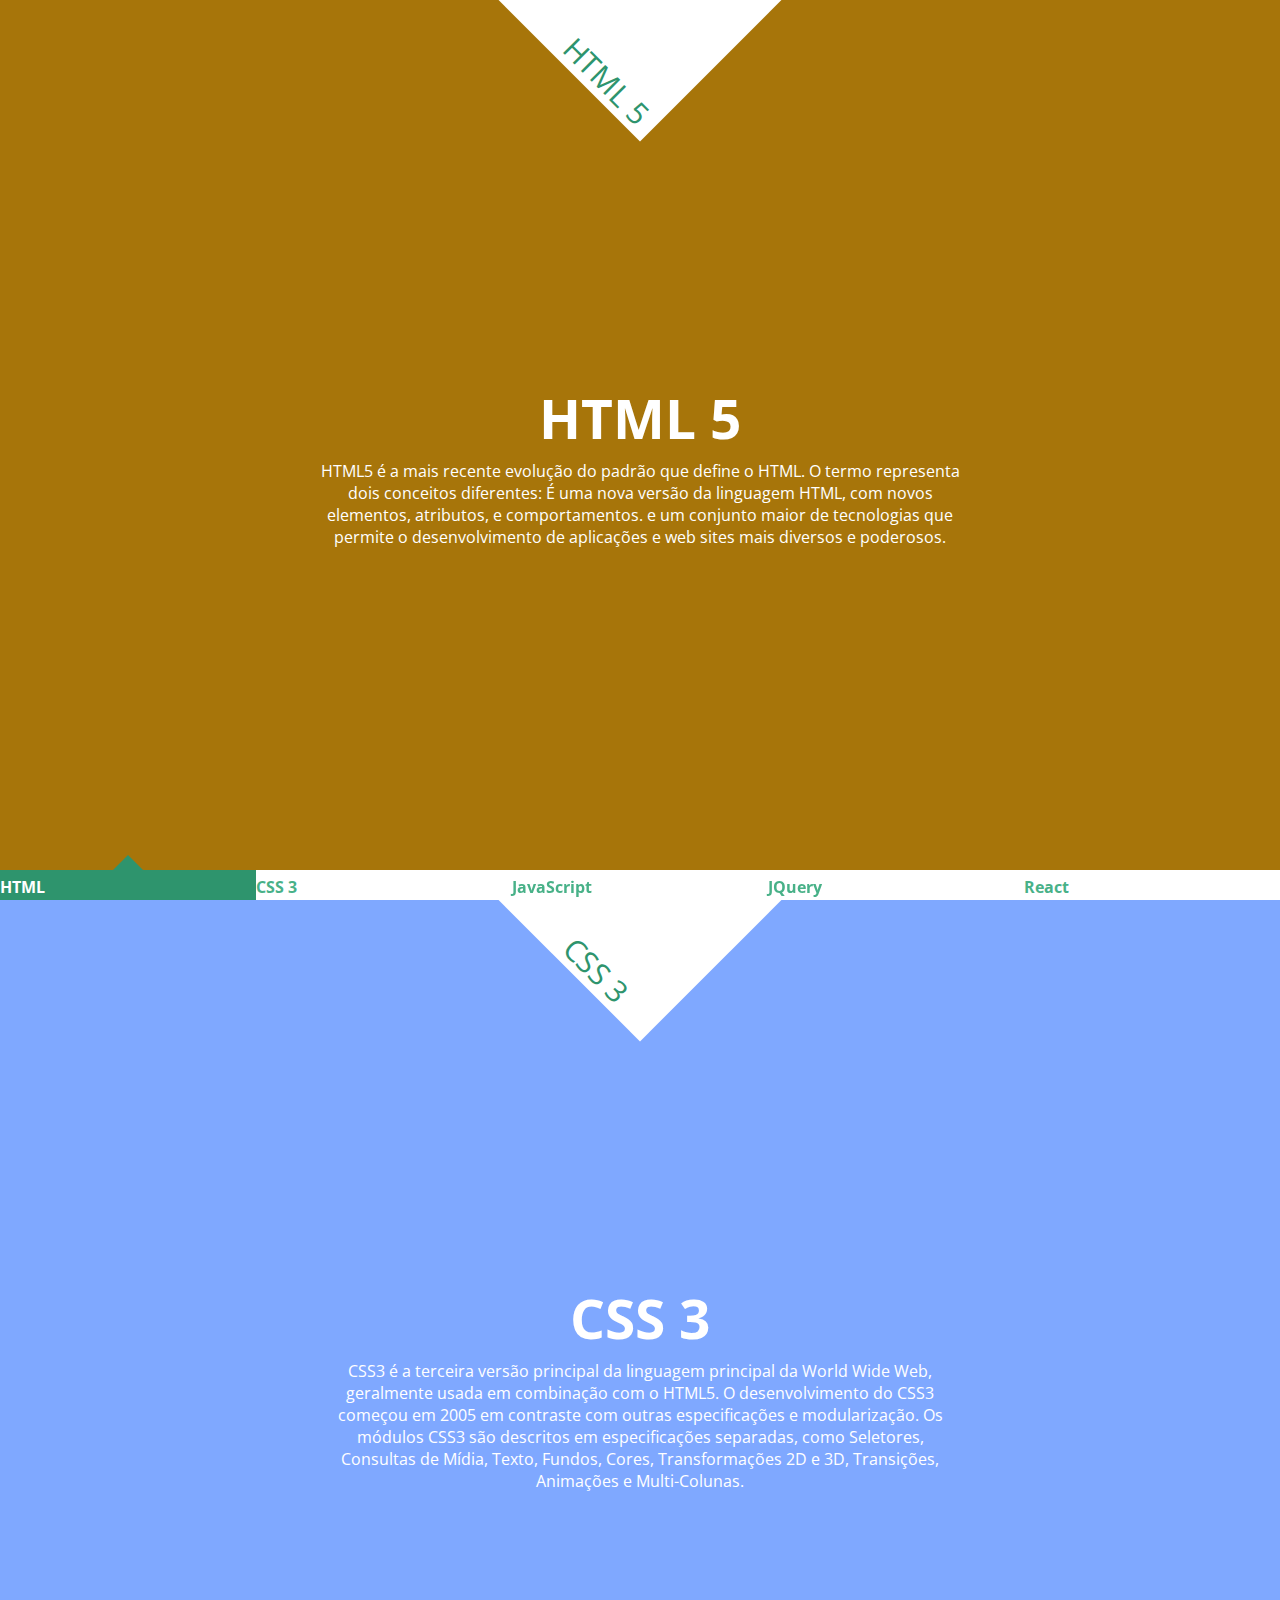
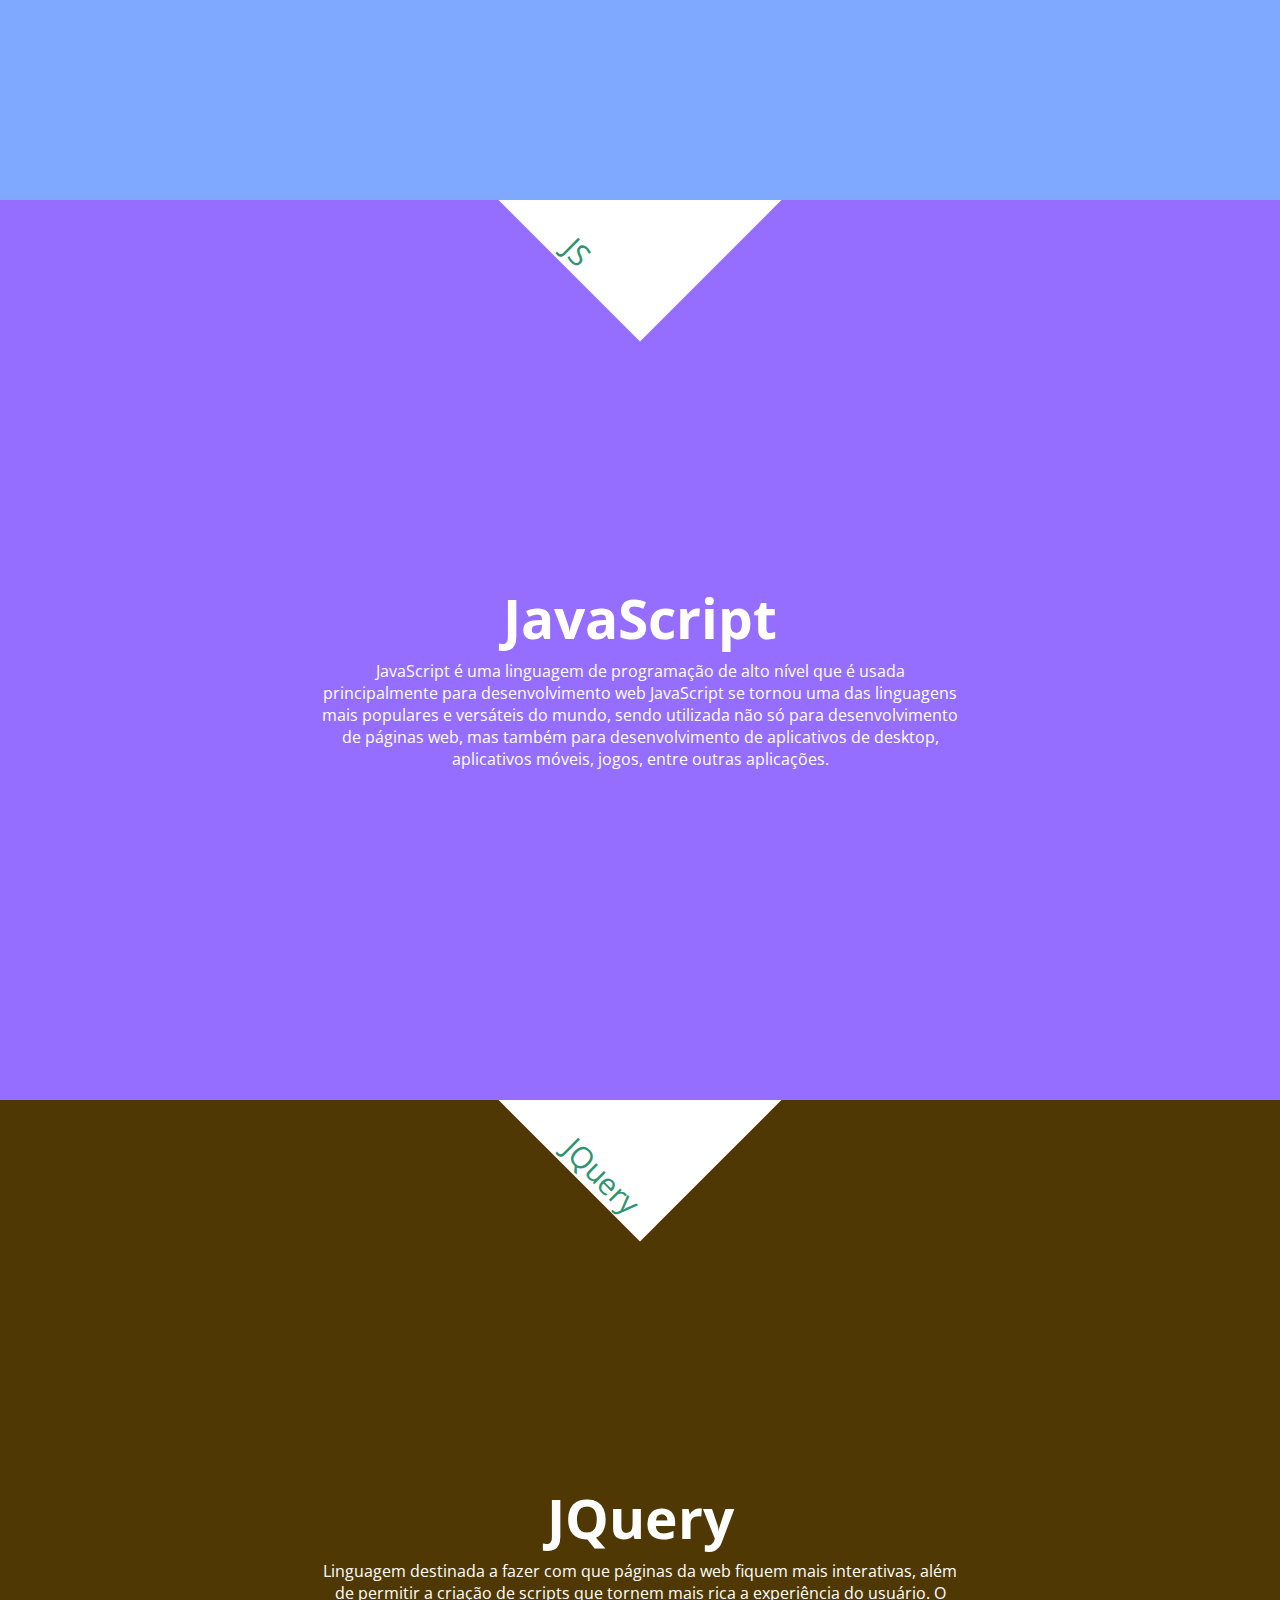
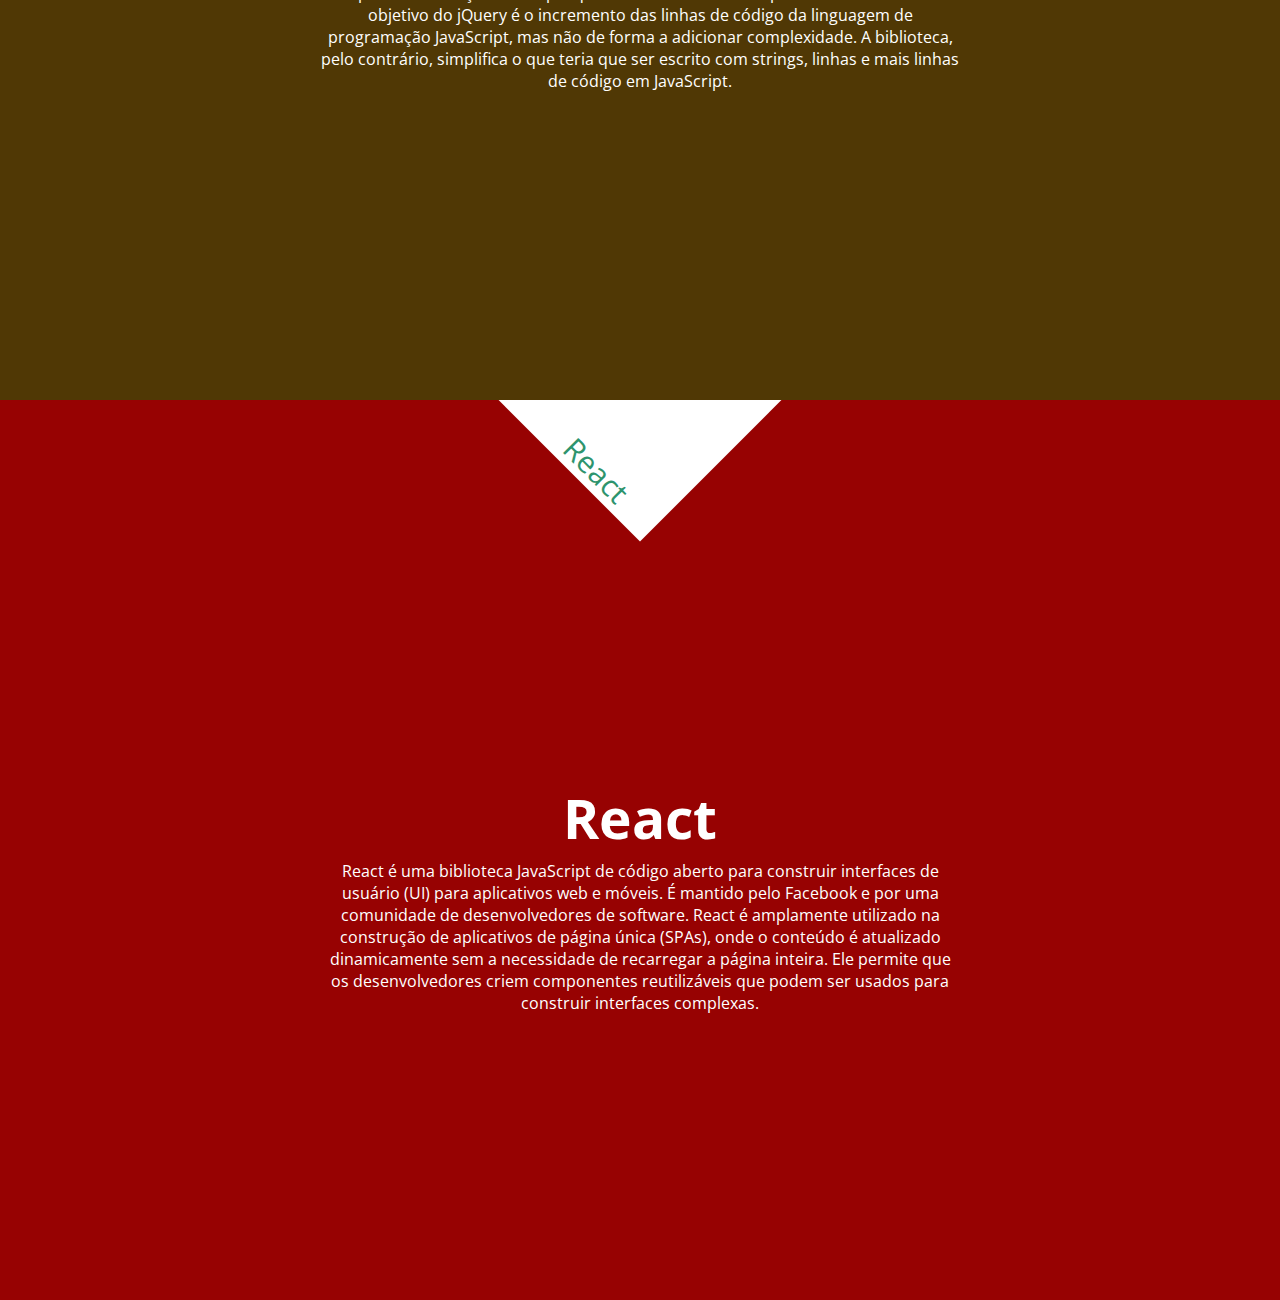
<file: Projeto 1 - Conteúdos/index.html>
<!DOCTYPE html>
<html lang="pt-br">

<head>
	<meta charset="UTF-8" />
	<title>Layout Responsivo com Scroll suave usando CSS Transition</title>
	<meta name="viewport" content="width=device-width, initial-scale=1.0">
	<meta name="author" content="HTML e CSS Pro" />
	<link href='http://fonts.googleapis.com/css?family=Open+Sans:300,700' rel='stylesheet' type='text/css' />
	<link rel="stylesheet" type="text/css" href="css/style.css" />
</head>

<body>
	<div class="container">
		<!-- Menu botões -->
		<input type="radio" name="radio" id="radio-nav-1" checked="checked" />
		<span>HTML</span>
		<input type="radio" name="radio" id="radio-nav-2" />
		<span>CSS 3</span>
		<input type="radio" name="radio" id="radio-nav-3" />
		<span>JavaScript</span>
		<input type="radio" name="radio" id="radio-nav-4" />
		<span>JQuery</span>
		<input type="radio" name="radio" id="radio-nav-5" />
		<span>React</span>

		<!-- Conteúdos -->
		<div class="scroll">
			<section class="section" id="section-1">
				<div class="logo">
					<span>HTML 5</span>*
				</div>
				<h2>HTML 5</h2>
				<p>
					HTML5 é a mais recente evolução do padrão que define o HTML. O termo representa dois conceitos
					diferentes:
					É uma nova versão da linguagem HTML, com novos elementos, atributos, e comportamentos. e um conjunto
					maior de
					tecnologias que permite o desenvolvimento de aplicações e web sites mais diversos e poderosos.
				</p>
			</section>

			<section class="section" id="section-2">
				<div class="logo">
					<span>CSS 3</span>
				</div>
				<h2>CSS 3</h2>
				<p>
					CSS3 é a terceira versão principal da linguagem principal da World Wide Web, geralmente usada em
					combinação com o HTML5.
					O desenvolvimento do CSS3 começou em 2005 em contraste com outras especificações e modularização. Os
					módulos CSS3 são descritos
					em especificações separadas, como Seletores, Consultas de Mídia, Texto, Fundos, Cores,
					Transformações 2D e 3D, Transições,
					Animações e Multi-Colunas.
				</p>
			</section>

			<section class="section" id="section-3">
				<div class="logo">
					<span>JS</span>
				</div>
				<h2>JavaScript</h2>
				<p>
					JavaScript é uma linguagem de programação de alto nível que é usada principalmente para
					desenvolvimento web
					JavaScript se tornou uma das linguagens mais populares e versáteis do mundo, sendo utilizada não só
					para desenvolvimento de páginas web,
					mas também para desenvolvimento de aplicativos de desktop, aplicativos móveis, jogos, entre outras
					aplicações.
				</p>
			</section>

			<section class="section" id="section-4">
				<div class="logo">
					<span>JQuery</span>
				</div>
				<h2>JQuery</h2>
				<p>
					Linguagem destinada a fazer com que páginas da web fiquem mais interativas, além de permitir a
					criação de scripts que tornem mais rica a experiência do usuário. O objetivo do jQuery é o
					incremento das linhas de código da linguagem de programação JavaScript, mas não de forma a adicionar
					complexidade. A biblioteca, pelo contrário, simplifica o que teria que ser escrito com strings,
					linhas e mais linhas de código em JavaScript.
				</p>
			</section>

			<section class="section" id="section-5">
				<div class="logo">
					<span>React</span>
				</div>
				<h2>React</h2>
				<p>
					React é uma biblioteca JavaScript de código aberto para construir interfaces de usuário (UI) para
					aplicativos web e móveis. É mantido pelo Facebook e por uma comunidade de desenvolvedores de
					software.
					React é amplamente utilizado na construção de aplicativos de página única (SPAs), onde o conteúdo é
					atualizado dinamicamente sem a necessidade de recarregar a página inteira. Ele permite que os
					desenvolvedores criem componentes reutilizáveis que podem ser usados para construir interfaces
					complexas.
				</p>
			</section>
		</div>
	</div>
</body>

</html>
</file>
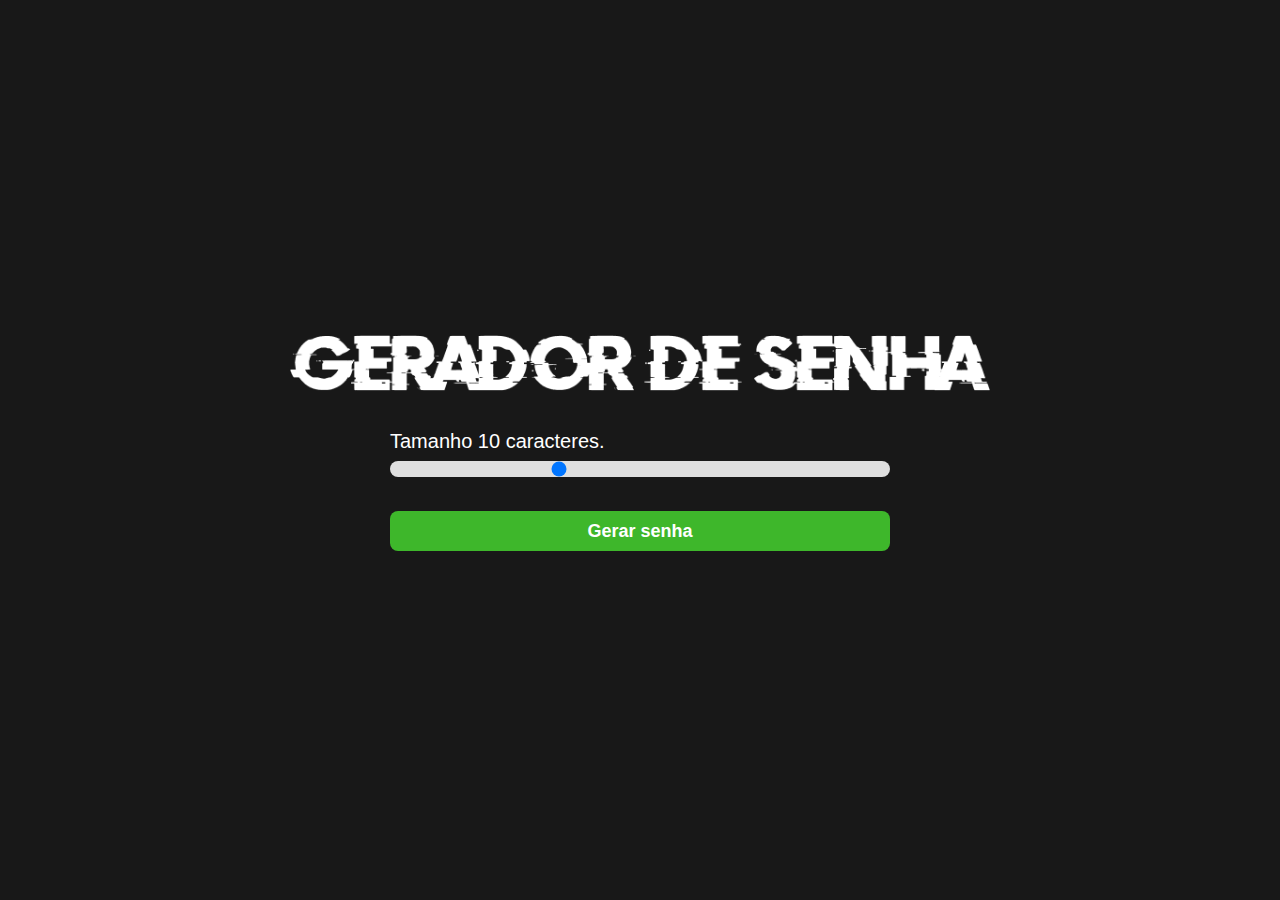
<file: Projeto 2 - Gerador de senha/index.html>
<!DOCTYPE html>
<html lang="pt-BR">

<head>
    <meta charset="UTF-8">
    <meta http-equiv="X-UA-Compatible" content="IE=edge">
    <meta name="viewport" content="width=device-width, initial-scale=1.0">
    <meta name="keywords" content="Gerador de senha, password, gerador password">
    <title>Gerador de senha</title>

    <!-- Link css -->
    <link rel="stylesheet" href="style.css">
</head>

<body>
    <img class="logo-gerador" src="./img/logo-gerador.png" alt="gerador de senha logo">

    <main class="container-input">
        <span>Tamanho <span id="valor"></span> caracteres.</span>
        <input id="slider" class="slider" type="range" min="5" max="20" value="10">
        <button id="button" class="button-cta" onclick="generatePassword()">Gerar senha</button>
    </main>

    <div id="container-password" onclick="copyPassword()" class="container-password hide">
        <span class="title">Sua senha gerada foi:</span>
        <span id="password" class="password"></span>
        <span class="copy">Clique na senha para copiar.</span>
    </div>

    <script src="script.js"></script>

</body>

</html>
</file>
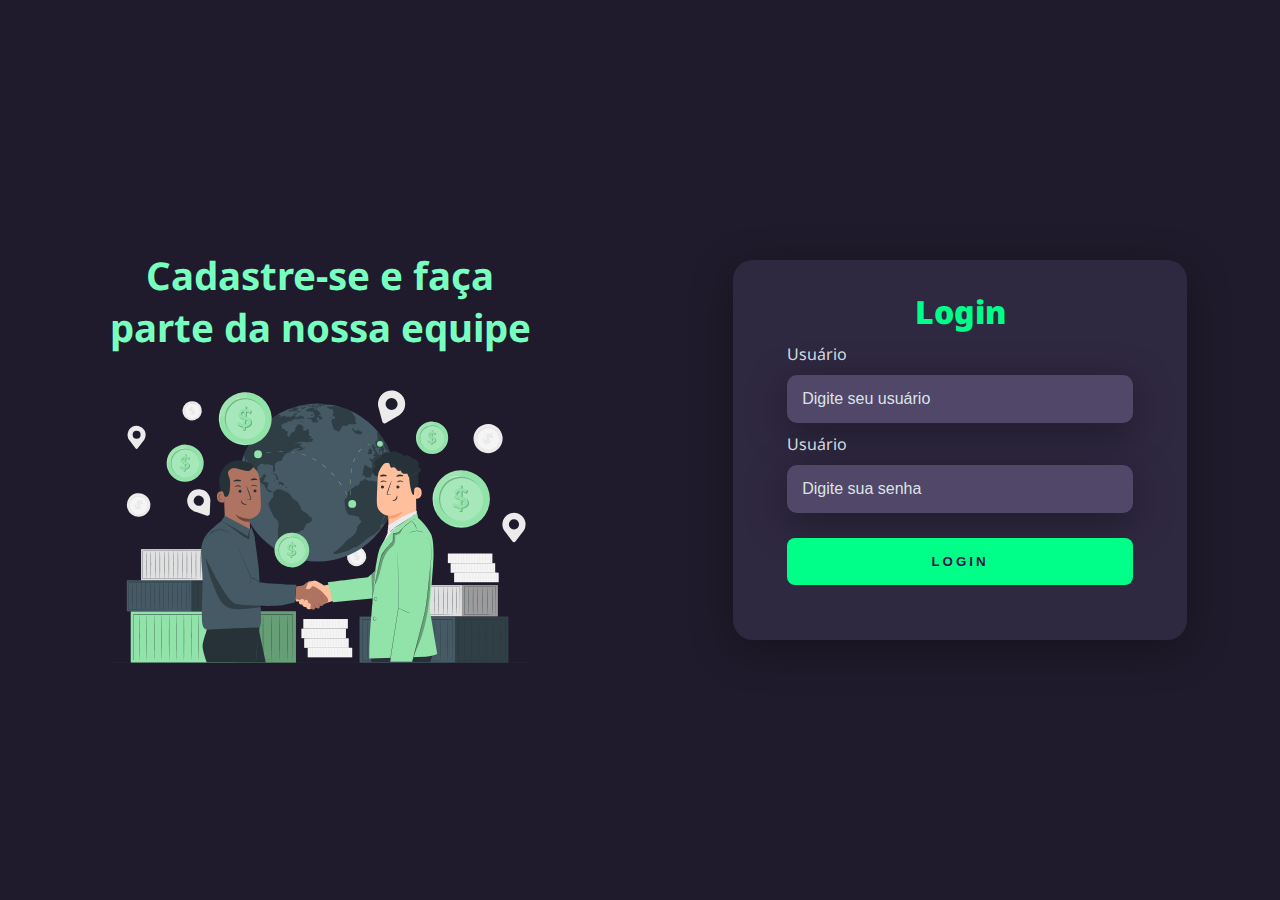
<file: Projeto 3 - Loggin com Tema Dark/index.html>
<!DOCTYPE html>
<html lang="en">

<head>
    <meta charset="UTF-8">
    <meta http-equiv="X-UA-Compatible" content="IE=edge">
    <meta name="viewport" content="width=device-width, initial-scale=1.0">
    <title>Login</title>

    <!-- Importação CSS -->
    <link rel="stylesheet" href="./style.css">
</head>

<body>
    <div class="main-login">
        <div class="left-login">
            <h1>Cadastre-se e faça <br>parte da nossa equipe</h1>
            <img src="logo.svg" class="left-login-image" alt="astro">
        </div>
        <div class="right-login">
            <div class="card-login">
                <h1>Login</h1>
                <div class="textfield">
                    <label for="usuario">Usuário</label>
                    <input type="text" name="usuario" placeholder="Digite seu usuário">
                </div>
                <div class="textfield">
                    <label for="senha">Usuário</label>
                    <input type="password" name="senha" placeholder="Digite sua senha">
                </div>
                <button class="btn-login">Login</button>
            </div>
        </div>
    </div>
</body>

</html>
</file>
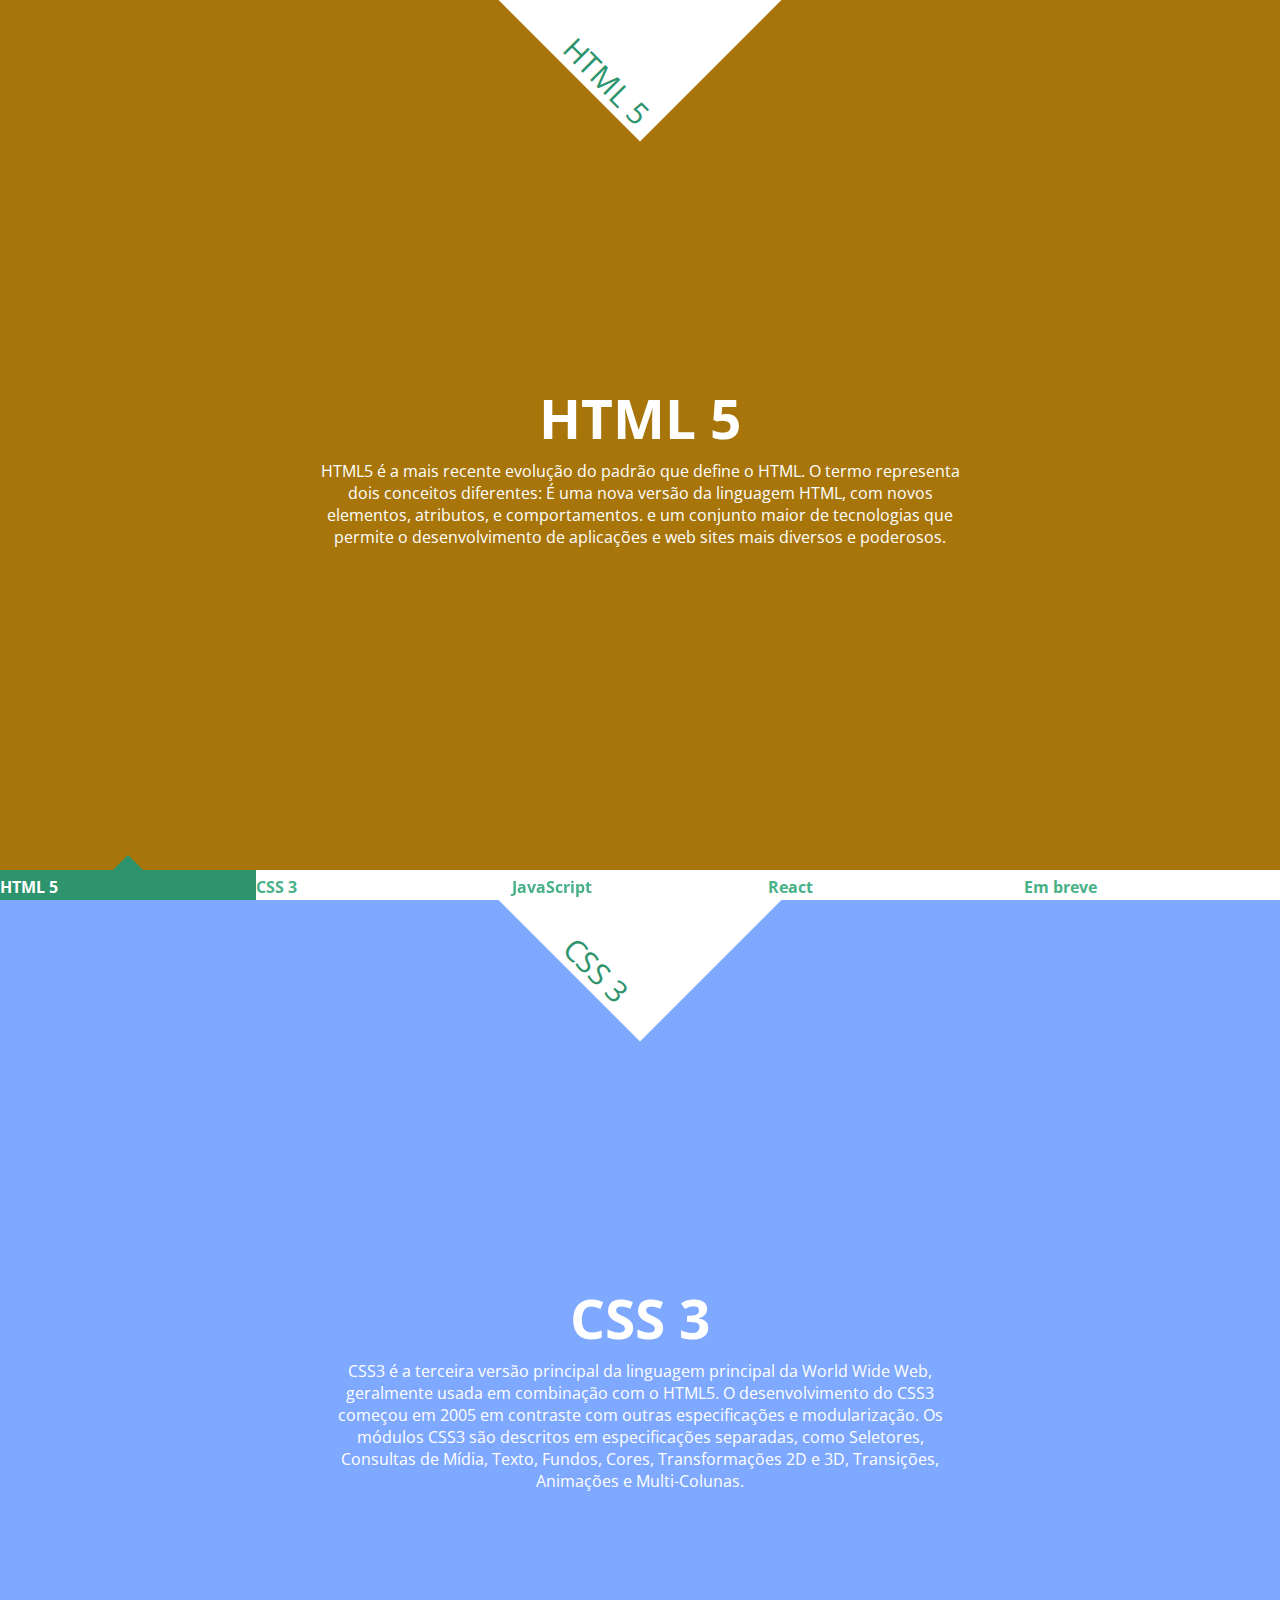
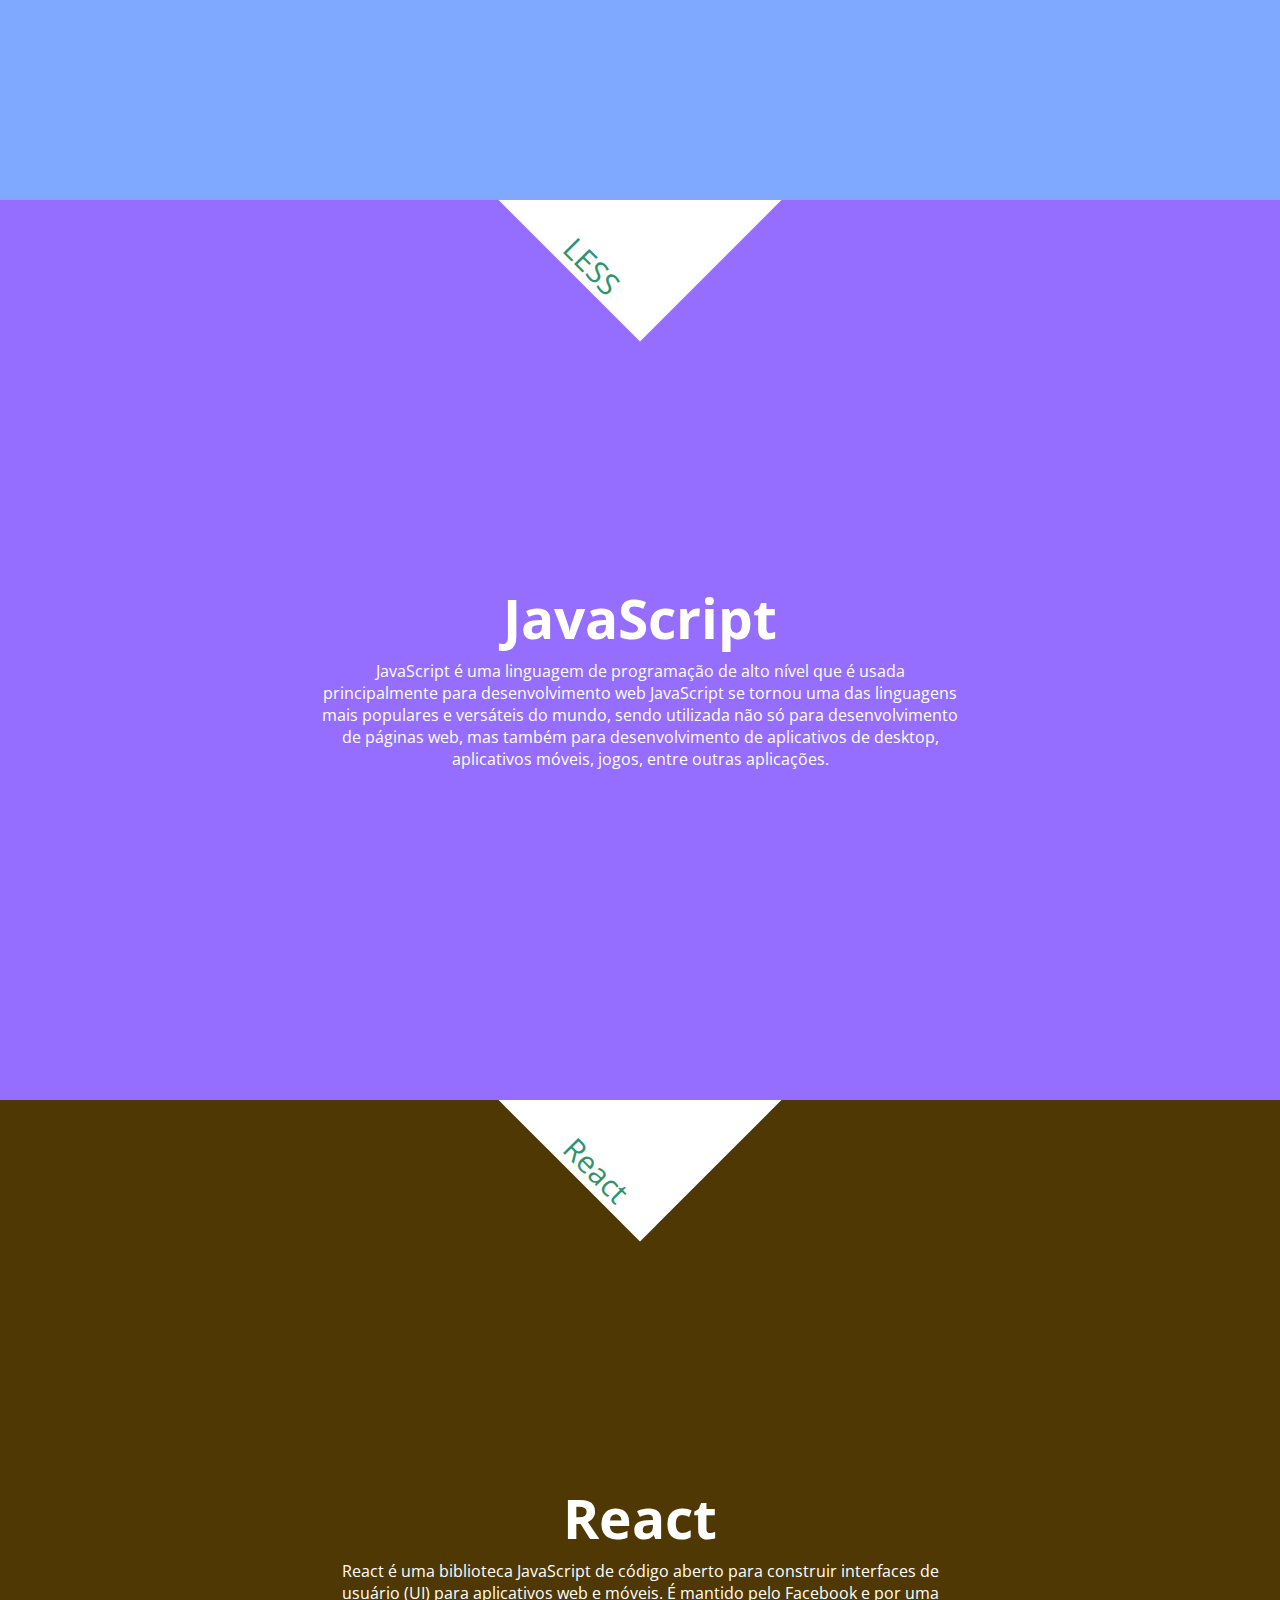
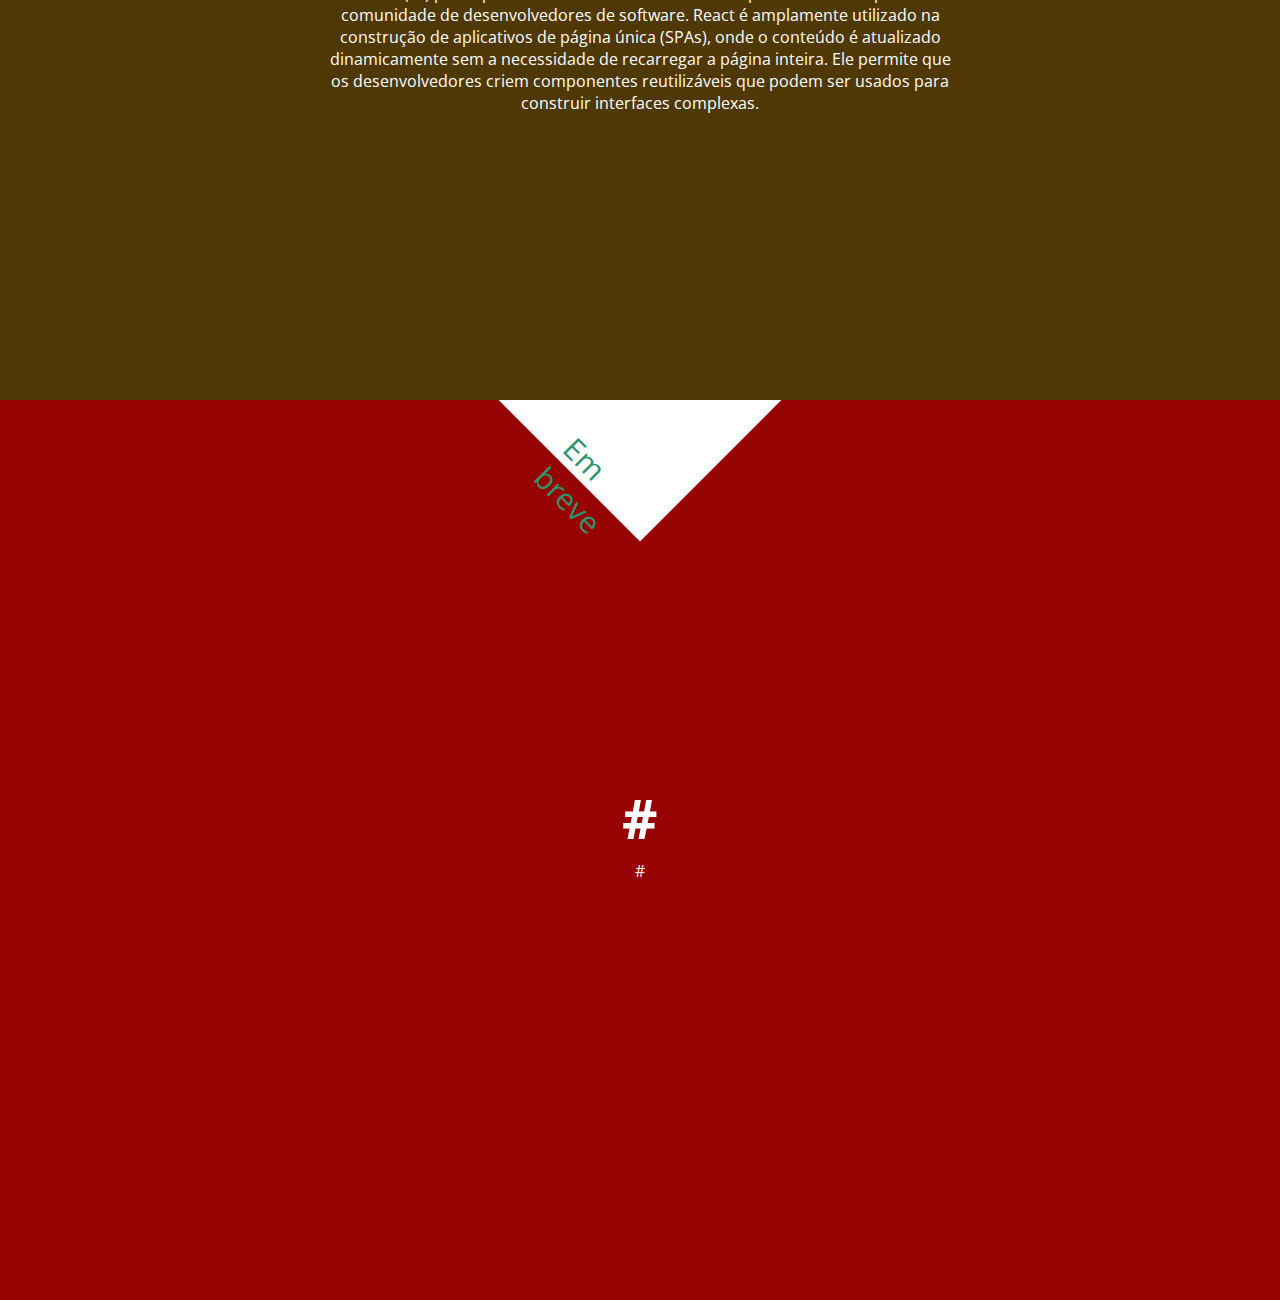
<file: Portfólio/Projeto 1 - Conteúdos/index.html>
<!DOCTYPE html>
<html lang="pt-br">

<head>
	<meta charset="UTF-8" />
	<title>Layout Responsivo com Scroll suave usando CSS Transition</title>
	<meta name="viewport" content="width=device-width, initial-scale=1.0">
	<meta name="author" content="HTML e CSS Pro" />
	<link href='http://fonts.googleapis.com/css?family=Open+Sans:300,700' rel='stylesheet' type='text/css' />
	<link rel="stylesheet" type="text/css" href="css/style.css" />
</head>

<body>
	<div class="container">
		<!-- Menu botões -->
		<input type="radio" name="radio" id="radio-nav-1" checked="checked" />
		<span>HTML 5</span>
		<input type="radio" name="radio" id="radio-nav-2" />
		<span>CSS 3</span>
		<input type="radio" name="radio" id="radio-nav-3" />
		<span>JavaScript</span>
		<input type="radio" name="radio" id="radio-nav-4" />
		<span>React</span>
		<input type="radio" name="radio" id="radio-nav-5" />
		<span>Em breve</span>

		<!-- Conteúdos -->
		<div class="scroll">
			<section class="section" id="section-1">
				<div class="logo">
					<span>HTML 5</span>*
				</div>
				<h2>HTML 5</h2>
				<p>
					HTML5 é a mais recente evolução do padrão que define o HTML. O termo representa dois conceitos
					diferentes:
					É uma nova versão da linguagem HTML, com novos elementos, atributos, e comportamentos. e um conjunto
					maior de
					tecnologias que permite o desenvolvimento de aplicações e web sites mais diversos e poderosos.
				</p>
			</section>

			<section class="section" id="section-2">
				<div class="logo">
					<span>CSS 3</span>
				</div>
				<h2>CSS 3</h2>
				<p>
					CSS3 é a terceira versão principal da linguagem principal da World Wide Web, geralmente usada em
					combinação com o HTML5.
					O desenvolvimento do CSS3 começou em 2005 em contraste com outras especificações e modularização. Os
					módulos CSS3 são descritos
					em especificações separadas, como Seletores, Consultas de Mídia, Texto, Fundos, Cores,
					Transformações 2D e 3D, Transições,
					Animações e Multi-Colunas.
				</p>
			</section>

			<section class="section" id="section-3">
				<div class="logo">
					<span>LESS</span>
				</div>
				<h2>JavaScript</h2>
				<p>
					JavaScript é uma linguagem de programação de alto nível que é usada principalmente para
					desenvolvimento web
					JavaScript se tornou uma das linguagens mais populares e versáteis do mundo, sendo utilizada não só
					para desenvolvimento de páginas web,
					mas também para desenvolvimento de aplicativos de desktop, aplicativos móveis, jogos, entre outras
					aplicações.
				</p>
			</section>

			<section class="section" id="section-4">
				<div class="logo">
					<span>React</span>
				</div>
				<h2>React</h2>
				<p>
					React é uma biblioteca JavaScript de código aberto para construir interfaces de usuário (UI) para
					aplicativos web e móveis. É mantido pelo Facebook e por uma comunidade de desenvolvedores de
					software.
					React é amplamente utilizado na construção de aplicativos de página única (SPAs), onde o conteúdo é
					atualizado dinamicamente sem a necessidade de recarregar a página inteira. Ele permite que os
					desenvolvedores criem componentes reutilizáveis que podem ser usados para construir interfaces
					complexas.
				</p>
			</section>

			<section class="section" id="section-5">
				<div class="logo">
					<span>Em breve</span>
				</div>
				<h2>#</h2>
				<p>
					#
				</p>
			</section>
		</div>
	</div>
</body>

</html>
</file>
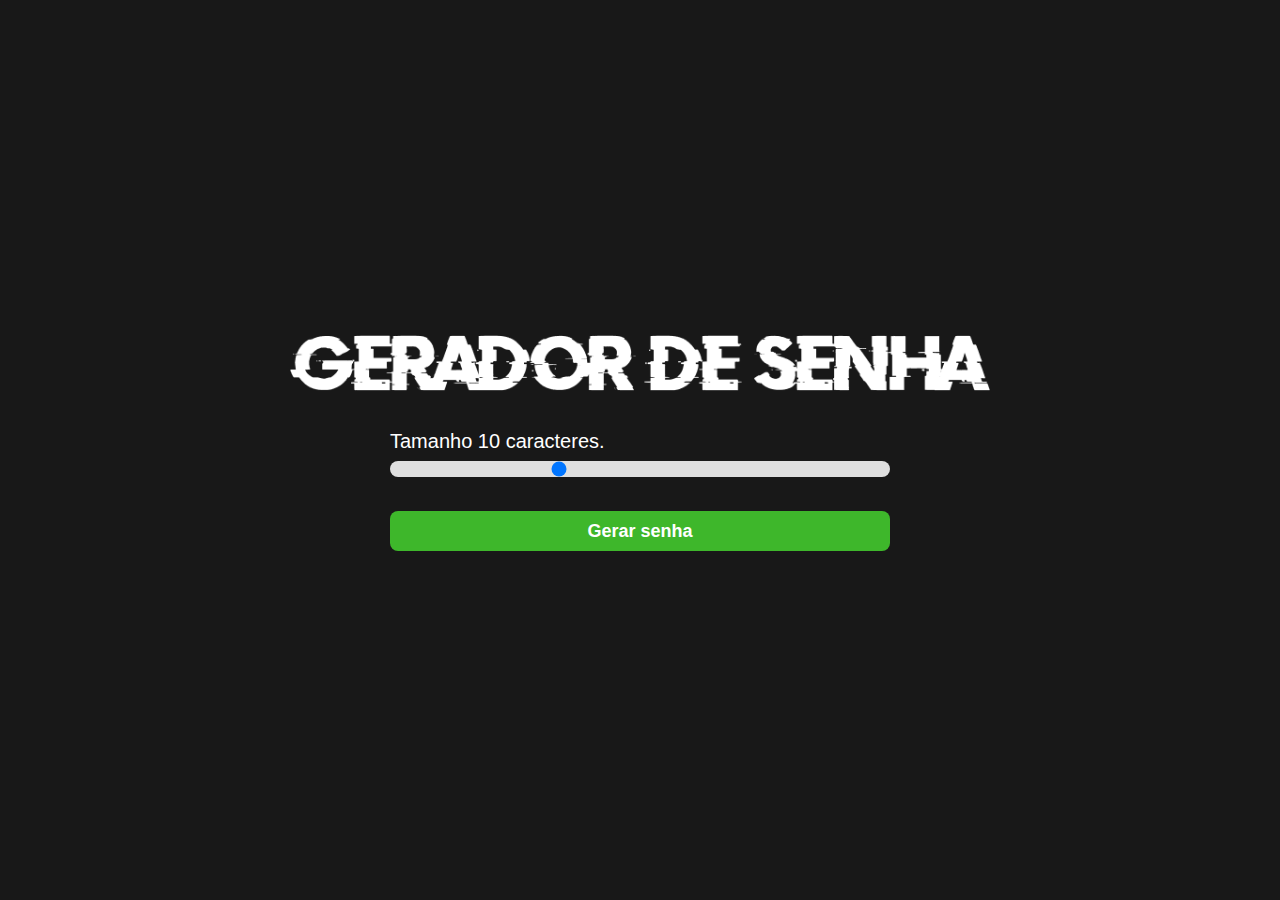
<file: Portfólio/Projeto 2 - Gerador de senha/index.html>
<!DOCTYPE html>
<html lang="pt-BR">

<head>
    <meta charset="UTF-8">
    <meta http-equiv="X-UA-Compatible" content="IE=edge">
    <meta name="viewport" content="width=device-width, initial-scale=1.0">
    <meta name="keywords" content="Gerador de senha, password, gerador password">
    <title>Gerador de senha</title>

    <!-- Link css -->
    <link rel="stylesheet" href="style.css">
</head>

<body>
    <img class="logo-gerador" src="./img/logo-gerador.png" alt="gerador de senha logo">

    <main class="container-input">
        <span>Tamanho <span id="valor"></span> caracteres.</span>
        <input id="slider" class="slider" type="range" min="5" max="20" value="10">
        <button id="button" class="button-cta" onclick="generatePassword()">Gerar senha</button>
    </main>

    <div id="container-password" onclick="copyPassword()" class="container-password hide">
        <span class="title">Sua senha gerada foi:</span>
        <span id="password" class="password"></span>
        <span class="copy">Clica na senha para copiar.</span>
    </div>

    <script src="script.js"></script>

</body>

</html>
</file>
<file: Projeto 1 - Conteúdos/css/style.css>
*{
	margin: 0;
	padding: 0;
}

body{
	font-family: 'Open Sans', Arial, sans-serif;
	font-size: 15px;
	background: #ccc;
	color: white;
	overflow: hidden;
}

.container{
	position: absolute;
	left: 0;
	top: 0;
	width: 100%;
	height: 100%;
}

/*Usando '>' você consegue "atacar" diretamente o que deseja.*/
.container > input,
.container > span{
	position: fixed;
	bottom: 0;
	width: 20%;
	height: 30px;
	line-height: 35px;
	cursor: pointer;
}

/*Posicionamento dos botões*/
#radio-nav-1, #radio-nav-1 + span{	
	left: 0;
}
#radio-nav-2, #radio-nav-2 + span{	
	left: 20%;
}
#radio-nav-3, #radio-nav-3 + span{	
	left: 40%;
}
#radio-nav-4, #radio-nav-4 + span{	
	left: 60%;
}
#radio-nav-5, #radio-nav-5 + span{	
	left: 80%;
}

/* Navegação e scroll */
#radio-nav-1:checked ~ .scroll{	
	transform: translateY(0%);
	-webkit-transform: translateY(0%);
}

#radio-nav-2:checked ~ .scroll{	
	transform: translateY(-100%);
	-webkit-transform: translateY(-100%);
}
#radio-nav-3:checked ~ .scroll{	
	transform: translateY(-200%);
	-webkit-transform: translateY(-200%);
}
#radio-nav-4:checked ~ .scroll{	
	transform: translateY(-300%);
	-webkit-transform: translateY(-300%);
}
#radio-nav-5:checked ~ .scroll{	
	transform: translateY(-400%);
	-webkit-transform: translateY(-400%);
}


.container > span{
	background: #fff;
	font-size: 16px;
	font-weight: bold;
	color: #48b188;
	z-index: 10;
}


.container > input{
	z-index: 15; /* Ordem de profundidades dos elementos exibidos*/
	opacity: 0;
}

.container > input:checked + span,
.container > input:checked:hover + span{
	background: rgba(46, 148, 109, 1);
	color: white;
}

/* Fazer a setinha, qualquer coisa perguntar para o anderson */
.container > input:checked + span::after,
.container > input:checked:hover + span::after{
	content: "";
	position: absolute;
	bottom: 100%;
	border: solid transparent;
	border-bottom-color: rgba(46, 148, 109, 1);
	border-width: 15px;	
	margin-left: -15px;
	left: 50%;
}

/* Ao passar o mouse em cima, o span ficara da cor escolhida */
.container > input:hover + span{
	background: rgba(46, 148, 109, 0.8);
	color: white;
}


/*Cor de fundo dos conteúdos*/
#section-1{
	background: #a7750a;
}
#section-2{
	background: #7fa8ff;
}
#section-3{
	background: #956eff;
}
#section-4{
	background: #503805;
}
#section-5{
	background: #970202;
}

.scroll,
.section{
	position: relative;
	width: 100%;
	height: 100%;
	left: 0;
	top: 0;
	transition: all .6s ease-in-out;
}

/* Apenas para cortar a logo (triangulo com o nome do conteudo) */
.section{
	overflow: hidden;
}

.logo{
	position: relative;
	margin: 0 auto;
	width: 200px;
	height: 200px;
	background: white;
	transform: translateY(-50%) rotate(45deg);
	 /*O prefixo -webkit- quer dizer que só os browsers que têm estrutura do webkit é que vão usar/ler/aplicar essa regra.*/
	-webkit-transform: translateY(-50%) rotate(45deg);
}

.logo span{
	font-size: 30px;
	top: 160px;
	left: 80px;
	position: absolute;
	color: rgba(46, 148, 109, 1);
}

section h2{
	position: absolute;
	width: 100%;
	font-size: 55px;
	text-align: center;
	font-weight: bold;
	top: 50%;
	margin-top: -70px;
}

section p{
	position: absolute;
	width: 50%;
	font-size: 16px;
	text-align: center;
	top: 50%;
	left: 25%;
	margin-top: 10px;
}

/* Animações h2 */

#radio-nav-1:checked ~ .scroll #section-1 h2,
#radio-nav-2:checked ~ .scroll #section-2 h2,
#radio-nav-3:checked ~ .scroll #section-3 h2,
#radio-nav-4:checked ~ .scroll #section-4 h2,
#radio-nav-5:checked ~ .scroll #section-5 h2{
	animation: animeDown .7s ease-in-out .4s backwards;
	-webkit-animation: animeDown .7s ease-in-out .4s backwards;
}

@keyframes animeDown{
	0%{
		transform: translateY(-100px);
		-webkit-transform: translateY(-100px);
		opacity: 0;
	}
	
	100%{
		transform: translateY(0px);
		-webkit-transform: translateY(0px);
		opacity: 1;
	}
}

@-webkit-keyframes animeDown{
	0%{
		transform: translateY(-100px);
		-webkit-transform: translateY(-100px);
		opacity: 0;
	}
	
	100%{
		transform: translateY(0px);
		-webkit-transform: translateY(0px);
		opacity: 1;
	}
}

/* Animações p */

#radio-nav-1:checked ~ .scroll #section-1 p,
#radio-nav-2:checked ~ .scroll #section-2 p,
#radio-nav-3:checked ~ .scroll #section-3 p,
#radio-nav-4:checked ~ .scroll #section-4 p,
#radio-nav-5:checked ~ .scroll #section-5 p{
	animation: animeUp .7s ease-in-out .4s backwards;
	-webkit-animation: animeUp .7s ease-in-out .4s backwards;
}

@keyframes animeUp{
	0%{
		transform: translateY(100px);
		-webkit-transform: translateY(100px);
		opacity: 0;
	}
	
	100%{
		transform: translateY(0px);
		-webkit-transform: translateY(0px);
		opacity: 1;
	}
}

@-webkit-keyframes animeUp{
	0%{
		transform: translateY(-100px);
		-webkit-transform: translateY(-100px);
		opacity: 0;
	}
	
	100%{
		transform: translateY(0px);
		-webkit-transform: translateY(0px);
		opacity: 1;
	}
}
</file>
<file: Projeto 2 - Gerador de senha/style.css>
*{
    font-family: sans-serif;
    width: 100%;
    margin: 0;
    box-sizing: border-box;
}

body{
    background-color: #181818;
    width: 100%;
    height: 100vh;
    display: flex;
    justify-content: center;
    align-items: center;
    flex-direction: column;
}

.logo-gerador{
    max-width: 700px;
    margin-bottom: 25px;
}

.container-input{
   max-width: 500px; 
   margin: 14px 0;
}

.container-input span{
    color: #fff;
    font-size: 20px;
}

.slider{
    appearance: none;
    width: 100%;
    border-radius: 8px;
    background: #DFDFDF;
    height: 16px;
    outline: none;
    margin-top: 8px;
}

.button-cta{
    height: 40px;
    background-color: #3EB72B;
    border: 0;
    border-radius: 8px;
    cursor: pointer;
    margin-top: 30px;
    color: #fff;
    font-weight: bold;
    font-size: 18px;
}

.container-password{
    max-width: 480px;
    margin: 14px 0;
    display: flex;
    align-items: center;
    flex-direction: column;
    cursor: pointer;
}

.title{
    text-align: center;
    color: white;
    font-size: 20px;
    margin-bottom: 8px;
}

.password{
    height: 65px;
    background-color: rgba(0,0,0, 0.40);
    border-radius: 10px;
    display: flex;
    justify-content: center;
    align-items: center;
    color: #fff;
    border: 1px solid #313131;
    transition: transform 0.6s;
}

.password:hover{
    transform: scale(1.05);
}

.copy{
    color: #FFF;
    position: relative;
    top: 20px;
    padding: 6px 8px;
    background: rgb(15,15,15);
    text-align: center;
    font-size: 16px;
    border-radius: 6px;
    visibility: hidden;
    opacity: 0;
    transition: all 0.5s ease-in-out;
}

.hide{
    display: none;
}

.container-password:hover .copy{
    visibility: visible;
    bottom: 50px;
    opacity: 1;
}
</file>
<file: Projeto 3 - Loggin com Tema Dark/style.css>
@import url('https://fonts.googleapis.com/css2?family=Noto+Sans:wght@400;700&family=Source+Sans+Pro:wght@300&display=swap');

body{
    margin: 0;
    font-family: 'Noto Sans', sans-serif;
}

.main-login{
    width: 100vw;
    height: 100vh;
    background: #201b2c;
    display: flex;
    justify-content: center;
    align-items: center;
}

.left-login{
    width: 50vw;
    height: 100vh;
    display: flex;
    justify-content: center;
    align-items: center;
    flex-direction: column;
}

.left-login > h1{
    color: #77ffc0;
    font-size: 3vw;
    text-align: center;
}

.left-login-image{
 width: 35vw;    
}

.right-login{
    width: 50vw;
    height: 100vh;
    display: flex;
    justify-content: center;
    align-items: center;
}

.card-login{
    width: 60%;
    display: flex;
    justify-content: center;
    align-items: center;
    flex-direction: column;
    padding: 30px 35px;
    background: #2f2841;
    border-radius: 20px;
    box-shadow: 0px 10px 40px #00000056;
}

.card-login > h1{
    color: #00ff88;
    font-weight: 1000;
    margin: 0;
}

.textfield{
    width:90%;
    display: flex;
    flex-direction: column;
    align-items: flex-start;
    justify-content: center;
    margin-top: 10px;
}

.textfield > input{
    width: 100%;
    border: none;
    border-radius: 10px;
    padding: 15px;
    background: #514869;
    color: #f0ffffde;
    font-size: 12pt;
    box-shadow: 0px 10px 40px #00000056;
    outline: none;
    box-sizing: border-box;
}

.textfield > label{
    color: #f0ffffde;
    margin-bottom: 10px;
}

.textfield > input::placeholder{
    color: #f0ffffde;
}

.btn-login{
    width: 90%;
    padding: 16px 0px;
    margin: 25px;
    border: none;
    border-radius: 8px;
    outline: none;
    text-transform: uppercase;
    font-weight: 800;
    letter-spacing: 3px;
    color: #2b134b;
    background: #00ff88;
    cursor: pointer;
}

@media only screen and (max-width: 950px){
    .card-login{
        width: 85%;
    }
}

@media only screen and (max-width: 600px){
    .main-login{
        flex-direction: column;
    }

    .left-login > h1{
        display: none;
    }

    .left-login{
        width: 100%;
        height: auto;
    }

    .left-right{
        width: 100%;
        height: auto;
    }

    .left-login-image{
        width: 50vw;
    }

    .card-login{
        width: 90%;
    }
}
</file>
<file: Portfólio/Projeto 1 - Conteúdos/css/style.css>
*{
	margin: 0;
	padding: 0;
}

body{
	font-family: 'Open Sans', Arial, sans-serif;
	font-size: 15px;
	background: #ccc;
	color: white;
	overflow: hidden;
}

.container{
	position: absolute;
	left: 0;
	top: 0;
	width: 100%;
	height: 100%;
}

/*Usando '>' você consegue "atacar" diretamente o que deseja.*/
.container > input,
.container > span{
	position: fixed;
	bottom: 0;
	width: 20%;
	height: 30px;
	line-height: 35px;
	cursor: pointer;
}

/*Posicionamento dos botões*/
#radio-nav-1, #radio-nav-1 + span{	
	left: 0;
}
#radio-nav-2, #radio-nav-2 + span{	
	left: 20%;
}
#radio-nav-3, #radio-nav-3 + span{	
	left: 40%;
}
#radio-nav-4, #radio-nav-4 + span{	
	left: 60%;
}
#radio-nav-5, #radio-nav-5 + span{	
	left: 80%;
}

/* Navegação e scroll */
#radio-nav-1:checked ~ .scroll{	
	transform: translateY(0%);
	-webkit-transform: translateY(0%);
}

#radio-nav-2:checked ~ .scroll{	
	transform: translateY(-100%);
	-webkit-transform: translateY(-100%);
}
#radio-nav-3:checked ~ .scroll{	
	transform: translateY(-200%);
	-webkit-transform: translateY(-200%);
}
#radio-nav-4:checked ~ .scroll{	
	transform: translateY(-300%);
	-webkit-transform: translateY(-300%);
}
#radio-nav-5:checked ~ .scroll{	
	transform: translateY(-400%);
	-webkit-transform: translateY(-400%);
}


.container > span{
	background: #fff;
	font-size: 16px;
	font-weight: bold;
	color: #48b188;
	z-index: 10;
}


.container > input{
	z-index: 15; /* Ordem de profundidades dos elementos exibidos*/
	opacity: 0;
}

.container > input:checked + span,
.container > input:checked:hover + span{
	background: rgba(46, 148, 109, 1);
	color: white;
}

/* Fazer a setinha, qualquer coisa perguntar para o anderson */
.container > input:checked + span::after,
.container > input:checked:hover + span::after{
	content: "";
	position: absolute;
	bottom: 100%;
	border: solid transparent;
	border-bottom-color: rgba(46, 148, 109, 1);
	border-width: 15px;	
	margin-left: -15px;
	left: 50%;
}

/* Ao passar o mouse em cima, o span ficara da cor escolhida */
.container > input:hover + span{
	background: rgba(46, 148, 109, 0.8);
	color: white;
}


/*Cor de fundo dos conteúdos*/
#section-1{
	background: #a7750a;
}
#section-2{
	background: #7fa8ff;
}
#section-3{
	background: #956eff;
}
#section-4{
	background: #503805;
}
#section-5{
	background: #970202;
}

.scroll,
.section{
	position: relative;
	width: 100%;
	height: 100%;
	left: 0;
	top: 0;
	transition: all .6s ease-in-out;
}

/* Apenas para cortar a logo (triangulo com o nome do conteudo) */
.section{
	overflow: hidden;
}

.logo{
	position: relative;
	margin: 0 auto;
	width: 200px;
	height: 200px;
	background: white;
	transform: translateY(-50%) rotate(45deg);
	 /*O prefixo -webkit- quer dizer que só os browsers que têm estrutura do webkit é que vão usar/ler/aplicar essa regra.*/
	-webkit-transform: translateY(-50%) rotate(45deg);
}

.logo span{
	font-size: 30px;
	top: 160px;
	left: 80px;
	position: absolute;
	color: rgba(46, 148, 109, 1);
}

section h2{
	position: absolute;
	width: 100%;
	font-size: 55px;
	text-align: center;
	font-weight: bold;
	top: 50%;
	margin-top: -70px;
}

section p{
	position: absolute;
	width: 50%;
	font-size: 16px;
	text-align: center;
	top: 50%;
	left: 25%;
	margin-top: 10px;
}

/* Animações h2 */

#radio-nav-1:checked ~ .scroll #section-1 h2,
#radio-nav-2:checked ~ .scroll #section-2 h2,
#radio-nav-3:checked ~ .scroll #section-3 h2,
#radio-nav-4:checked ~ .scroll #section-4 h2,
#radio-nav-5:checked ~ .scroll #section-5 h2{
	animation: animeDown .7s ease-in-out .4s backwards;
	-webkit-animation: animeDown .7s ease-in-out .4s backwards;
}

@keyframes animeDown{
	0%{
		transform: translateY(-100px);
		-webkit-transform: translateY(-100px);
		opacity: 0;
	}
	
	100%{
		transform: translateY(0px);
		-webkit-transform: translateY(0px);
		opacity: 1;
	}
}

@-webkit-keyframes animeDown{
	0%{
		transform: translateY(-100px);
		-webkit-transform: translateY(-100px);
		opacity: 0;
	}
	
	100%{
		transform: translateY(0px);
		-webkit-transform: translateY(0px);
		opacity: 1;
	}
}

/* Animações p */

#radio-nav-1:checked ~ .scroll #section-1 p,
#radio-nav-2:checked ~ .scroll #section-2 p,
#radio-nav-3:checked ~ .scroll #section-3 p,
#radio-nav-4:checked ~ .scroll #section-4 p,
#radio-nav-5:checked ~ .scroll #section-5 p{
	animation: animeUp .7s ease-in-out .4s backwards;
	-webkit-animation: animeUp .7s ease-in-out .4s backwards;
}

@keyframes animeUp{
	0%{
		transform: translateY(100px);
		-webkit-transform: translateY(100px);
		opacity: 0;
	}
	
	100%{
		transform: translateY(0px);
		-webkit-transform: translateY(0px);
		opacity: 1;
	}
}

@-webkit-keyframes animeUp{
	0%{
		transform: translateY(-100px);
		-webkit-transform: translateY(-100px);
		opacity: 0;
	}
	
	100%{
		transform: translateY(0px);
		-webkit-transform: translateY(0px);
		opacity: 1;
	}
}
</file>
<file: Portfólio/Projeto 2 - Gerador de senha/style.css>
*{
    font-family: sans-serif;
    width: 100%;
    margin: 0;
    box-sizing: border-box;
}

body{
    background-color: #181818;
    width: 100%;
    height: 100vh;
    display: flex;
    justify-content: center;
    align-items: center;
    flex-direction: column;
}

.logo-gerador{
    max-width: 700px;
    margin-bottom: 25px;
}

.container-input{
   max-width: 500px; 
   margin: 14px 0;
}

.container-input span{
    color: #fff;
    font-size: 20px;
}

.slider{
    appearance: none;
    width: 100%;
    border-radius: 8px;
    background: #DFDFDF;
    height: 16px;
    outline: none;
    margin-top: 8px;
}

.button-cta{
    height: 40px;
    background-color: #3EB72B;
    border: 0;
    border-radius: 8px;
    cursor: pointer;
    margin-top: 30px;
    color: #fff;
    font-weight: bold;
    font-size: 18px;
}

.container-password{
    max-width: 480px;
    margin: 14px 0;
    display: flex;
    align-items: center;
    flex-direction: column;
    cursor: pointer;
}

.title{
    text-align: center;
    color: white;
    font-size: 20px;
    margin-bottom: 8px;
}

.password{
    height: 65px;
    background-color: rgba(0,0,0, 0.40);
    border-radius: 10px;
    display: flex;
    justify-content: center;
    align-items: center;
    color: #fff;
    border: 1px solid #313131;
    transition: transform 0.6s;
}

.password:hover{
    transform: scale(1.05);
}

.copy{
    color: #FFF;
    position: relative;
    top: 20px;
    padding: 6px 8px;
    background: rgb(15,15,15);
    text-align: center;
    font-size: 16px;
    border-radius: 6px;
    visibility: hidden;
    opacity: 0;
    transition: all 0.5s ease-in-out;
}

.hide{
    display: none;
}

.container-password:hover .copy{
    visibility: visible;
    bottom: 50px;
    opacity: 1;
}
</file>
